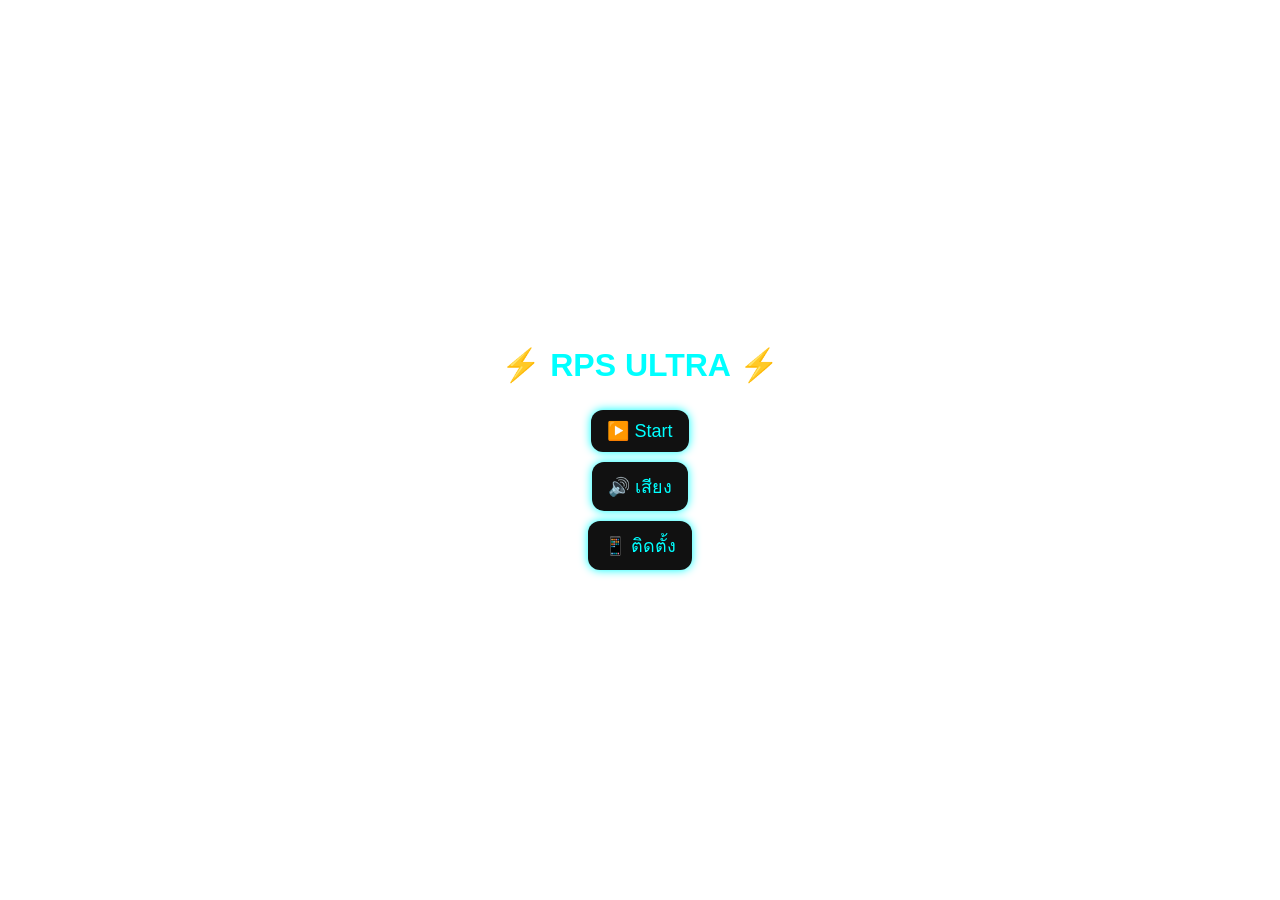
<file: Index.html>
<!DOCTYPE html>
<html lang="th">
<head>
<meta name="viewport" content="width=device-width, initial-scale=1.0">
<title>RPS ULTRA</title>

<link rel="manifest" href="manifest.json">

<style>
body{
  margin:0;
  font-family:Arial;
  background: radial-gradient(circle,#000,#020024);
  color:#0ff;
  text-align:center;
}

/* MENU */
#menu{
  position:fixed;
  inset:0;
  display:flex;
  flex-direction:column;
  justify-content:center;
  align-items:center;
}

#game{ display:none; }

button{
  font-size:18px;
  padding:10px 16px;
  margin:5px;
  border-radius:12px;
  border:none;
  background:#111;
  color:#0ff;
  box-shadow:0 0 10px #0ff;
}

/* hand 3D */
#hand{
  font-size:90px;
  margin:20px;
  transform:rotateY(0deg);
  transition:0.6s;
}
.spin{ transform:rotateY(720deg); }

</style>
</head>

<body>

<div id="menu">
  <h1>⚡ RPS ULTRA ⚡</h1>
  <button onclick="startGame()">▶️ Start</button>
  <button onclick="toggleSound()">🔊 เสียง</button>
  <button onclick="installApp()">📱 ติดตั้ง</button>
</div>

<div id="game">
  <h2 id="count">3</h2>
  <div id="hand">❔</div>

  <button onclick="pick('rock')">✊</button>
  <button onclick="pick('paper')">✋</button>
  <button onclick="pick('scissors')">✌️</button>
</div>

<audio id="beep" src="https://actions.google.com/sounds/v1/alarms/beep_short.ogg"></audio>
<audio id="boom" src="https://actions.google.com/sounds/v1/explosions/explosion.ogg"></audio>

<script>
let choice=null, ready=false, revealed=false;
let soundOn=true;

// start
function startGame(){
  menu.style.display="none";
  game.style.display="block";
  start();
}

function toggleSound(){
  soundOn=!soundOn;
  alert(soundOn?"🔊 เปิดเสียง":"🔇 ปิดเสียง");
}

// game loop
function start(){
  choice=null; ready=false; revealed=false;

  let t=3;
  const loop=setInterval(()=>{
    count.innerText=t;
    play("beep");
    t--;

    if(t<0){
      clearInterval(loop);
      count.innerText="GO!";
      ready=true;
    }
  },1000);
}

function pick(c){
  if(choice) return;
  choice=c;
}

// 📲 เขย่าเบาๆติด
let last=0;
window.addEventListener("devicemotion",(e)=>{
  if(!ready || revealed) return;

  const a=e.accelerationIncludingGravity;
  const total=Math.abs(a.x)+Math.abs(a.y)+Math.abs(a.z);
  const now=Date.now();

  if(total>10 && now-last>300){
    last=now;
    reveal();
  }
});

// tap fallback
document.body.addEventListener("click",()=>{
  if(ready) reveal();
});

// reveal
function reveal(){
  if(revealed) return;
  revealed=true;

  hand.innerText=choice?emoji(choice):"❌";
  hand.classList.add("spin");

  play("boom");

  setTimeout(()=>{
    hand.classList.remove("spin");
    start();
  },3000);
}

function emoji(c){
  return c==="rock"?"✊":c==="paper"?"✋":"✌️";
}

function play(id){
  if(!soundOn) return;
  const s=document.getElementById(id);
  s.currentTime=0;
  s.play();
}

// PWA install
let deferredPrompt;
window.addEventListener("beforeinstallprompt",(e)=>{
  e.preventDefault();
  deferredPrompt=e;
});

function installApp(){
  if(deferredPrompt){
    deferredPrompt.prompt();
  }else{
    alert("เพิ่มไปหน้าจอหลักได้จาก browser");
  }
}

// service worker
if("serviceWorker" in navigator){
  navigator.serviceWorker.register("sw.js");
}
</script>

</body>
</html>
</file>
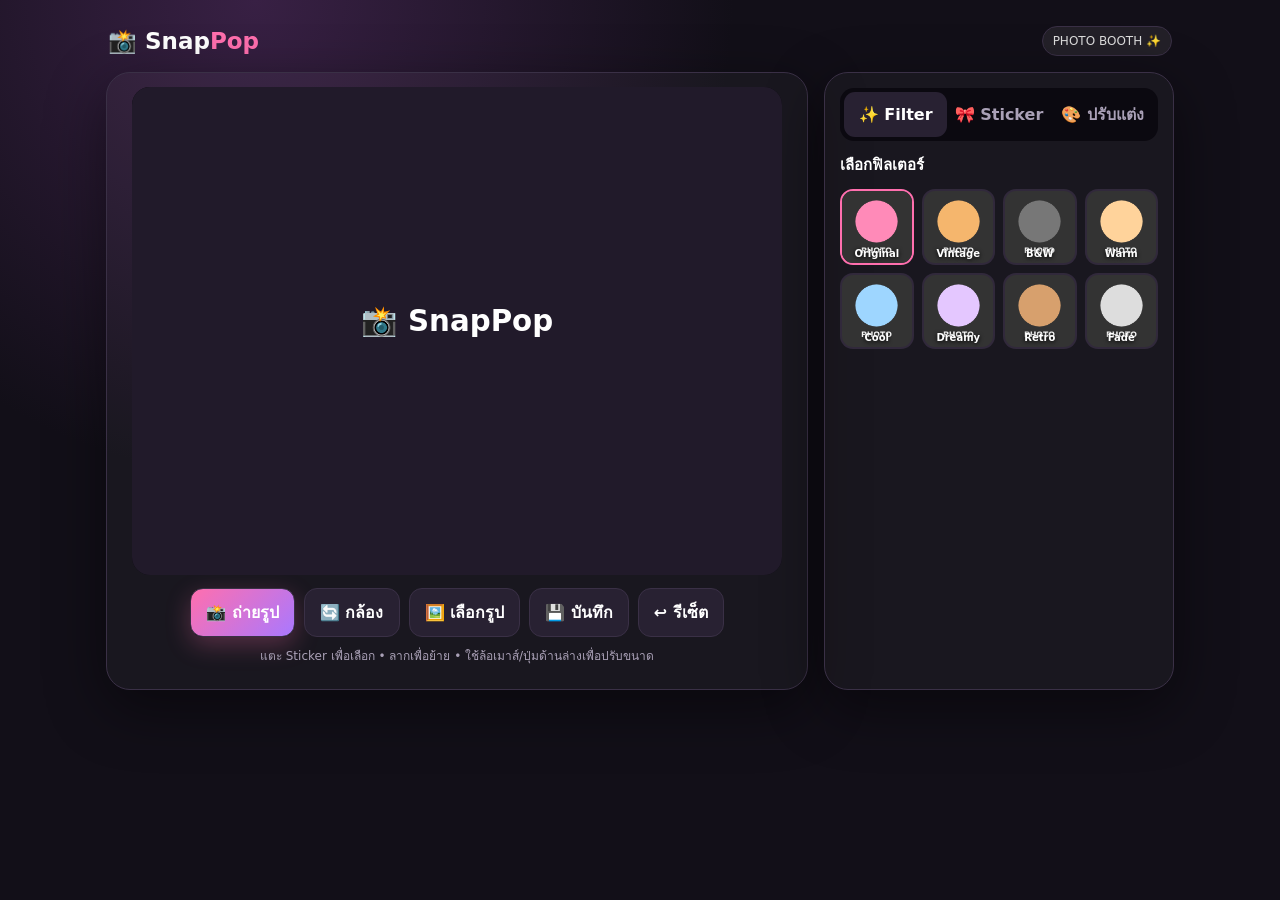
<file: index.html>
<!DOCTYPE html>
<html lang="th">
<head>
<meta charset="UTF-8">
<meta name="viewport" content="width=device-width,initial-scale=1,viewport-fit=cover">
<meta name="theme-color" content="#17131f">
<title>SnapPop — Photo Booth</title>
<style>
:root{
  --bg:#120f18;--panel:#1d1825;--panel2:#282132;--text:#fff;--muted:#aaa1b7;
  --pink:#ff6fae;--purple:#a978ff;--line:#3a3046;--shadow:0 18px 60px #0007;
}
*{box-sizing:border-box}body{margin:0;background:radial-gradient(circle at 20% 0%,#382044,transparent 35%),var(--bg);color:var(--text);font-family:system-ui,-apple-system,Segoe UI,sans-serif}
button,input{font:inherit}button{cursor:pointer;border:0;color:inherit}
.app{min-height:100vh;max-width:1100px;margin:auto;padding:16px}
header{display:flex;align-items:center;justify-content:space-between;padding:10px 2px 16px}
.logo{font-size:23px;font-weight:900}.logo span{color:var(--pink)}
.badge{font-size:12px;color:#ddd;background:#ffffff12;border:1px solid var(--line);padding:7px 10px;border-radius:999px}
.layout{display:grid;grid-template-columns:minmax(0,1fr) 350px;gap:16px}
.stage,.controls{background:#ffffff08;border:1px solid var(--line);border-radius:24px;box-shadow:var(--shadow)}
.stage{padding:14px;display:flex;flex-direction:column;align-items:center}
.canvasWrap{width:min(100%,650px);aspect-ratio:4/3;background:#09080c;border-radius:18px;overflow:hidden;position:relative}
canvas{width:100%;height:100%;display:block;touch-action:none}
.video{display:none}
.actions{display:flex;flex-wrap:wrap;gap:9px;justify-content:center;margin-top:13px}
.btn{background:var(--panel2);padding:11px 15px;border-radius:13px;border:1px solid var(--line);font-weight:700}
.btn.primary{background:linear-gradient(135deg,var(--pink),var(--purple));box-shadow:0 8px 25px #ff6fae44}
.btn:active{transform:scale(.97)}
.controls{padding:15px;overflow:hidden}
.tabs{display:flex;background:#0b0910;border-radius:14px;padding:4px;margin-bottom:12px}
.tab{flex:1;padding:10px 4px;border-radius:11px;background:transparent;color:var(--muted);font-weight:800}
.tab.active{background:var(--panel2);color:#fff}
.panel{display:none}.panel.active{display:block}
h3{margin:5px 0 12px;font-size:15px}.grid{display:grid;grid-template-columns:repeat(4,1fr);gap:8px}
.filter{height:76px;border-radius:13px;background:#31293b;border:2px solid transparent;overflow:hidden;padding:0;position:relative}
.filter.active{border-color:var(--pink)}.filter canvas{height:100%;width:100%;object-fit:cover}
.filter b{position:absolute;bottom:4px;left:0;right:0;font-size:10px;text-shadow:0 1px 4px #000}
.stickers{display:grid;grid-template-columns:repeat(5,1fr);gap:7px}
.sticker{font-size:27px;background:var(--panel2);border:1px solid var(--line);border-radius:12px;padding:9px}
.row{display:flex;gap:8px}.row>*{flex:1}
input[type=text]{width:100%;padding:12px;border-radius:12px;border:1px solid var(--line);background:#0d0a12;color:#fff;outline:none}
.range{margin:13px 0}.range label{display:flex;justify-content:space-between;color:var(--muted);font-size:12px;margin-bottom:5px}
input[type=range]{width:100%;accent-color:var(--pink)}
.hint{color:var(--muted);font-size:12px;line-height:1.5;margin:10px 2px}
.overlay{position:fixed;inset:0;background:#000b;display:none;align-items:center;justify-content:center;z-index:20;padding:20px}
.modal{background:var(--panel);border:1px solid var(--line);border-radius:22px;padding:20px;width:min(420px,100%);text-align:center}
.count{font-size:90px;font-weight:1000}
#file{display:none}
@media(max-width:800px){.layout{grid-template-columns:1fr}.controls{order:2}.stage{order:1}.grid{grid-template-columns:repeat(4,1fr)}}
</style>
</head>
<body>
<div class="app">
<header><div class="logo">📸 Snap<span>Pop</span></div><div class="badge">PHOTO BOOTH ✨</div></header>

<div class="layout">
<section class="stage">
  <div class="canvasWrap"><canvas id="canvas"></canvas><video id="video" class="video" autoplay playsinline></video></div>
  <div class="actions">
    <button class="btn primary" id="capture">📸 ถ่ายรูป</button>
    <button class="btn" id="flip">🔄 กล้อง</button>
    <label class="btn" for="file">🖼️ เลือกรูป</label><input id="file" type="file" accept="image/*">
    <button class="btn" id="download">💾 บันทึก</button>
    <button class="btn" id="clear">↩️ รีเซ็ต</button>
  </div>
  <div class="hint">แตะ Sticker เพื่อเลือก • ลากเพื่อย้าย • ใช้ล้อเมาส์/ปุ่มด้านล่างเพื่อปรับขนาด</div>
</section>

<aside class="controls">
  <div class="tabs">
    <button class="tab active" data-tab="filters">✨ Filter</button>
    <button class="tab" data-tab="stickers">🎀 Sticker</button>
    <button class="tab" data-tab="edit">🎨 ปรับแต่ง</button>
  </div>

  <div id="filters" class="panel active">
    <h3>เลือกฟิลเตอร์</h3><div class="grid" id="filterGrid"></div>
  </div>

  <div id="stickers" class="panel">
    <h3>เลือก Sticker</h3>
    <div class="stickers" id="stickerGrid"></div>
    <div class="actions"><button class="btn" id="smaller">➖ เล็กลง</button><button class="btn" id="bigger">➕ ใหญ่ขึ้น</button><button class="btn" id="deleteSticker">🗑️ ลบ</button></div>
    <h3 style="margin-top:18px">เพิ่มข้อความ</h3>
    <div class="row"><input id="textInput" type="text" placeholder="พิมพ์ข้อความ..."><button class="btn primary" id="addText">เพิ่ม</button></div>
  </div>

  <div id="edit" class="panel">
    <h3>ปรับภาพ</h3>
    <div class="range"><label>☀️ ความสว่าง <span id="brightVal">100%</span></label><input id="bright" type="range" min="50" max="150" value="100"></div>
    <div class="range"><label>◐ Contrast <span id="contrastVal">100%</span></label><input id="contrast" type="range" min="50" max="150" value="100"></div>
    <div class="range"><label>🌈 Saturation <span id="satVal">100%</span></label><input id="sat" type="range" min="0" max="200" value="100"></div>
    <h3>กรอบรูป</h3>
    <div class="row"><button class="btn" data-frame="none">ไม่มี</button><button class="btn" data-frame="white">🤍 ขาว</button><button class="btn" data-frame="pink">💗 ชมพู</button></div>
  </div>
</aside>
</div>
</div>

<div class="overlay" id="countOverlay"><div class="modal"><div>เตรียมตัวนะ! 📸</div><div class="count" id="count">3</div></div></div>

<script>
const canvas=document.getElementById('canvas'),ctx=canvas.getContext('2d');
const video=document.getElementById('video'), file=document.getElementById('file');
let stream=null,facing='user',sourceImg=null,filter='normal',selected=null,frame='none';
let brightness=100,contrast=100,saturation=100;
let objects=[];

const filters=[
 ['normal','Original','none'],['vintage','Vintage','sepia(.35) contrast(1.05)'],['mono','B&W','grayscale(1) contrast(1.1)'],
 ['warm','Warm','sepia(.18) saturate(1.3)'],['cool','Cool','hue-rotate(18deg) saturate(1.15)'],['dream','Dreamy','brightness(1.08) saturate(.75)'],
 ['retro','Retro','sepia(.22) contrast(1.18) saturate(1.2)'],['fade','Fade','brightness(1.12) contrast(.88) saturate(.7)']
];
const stickerList=['❤️','💖','✨','⭐','🌸','🎀','👑','🦋','🐶','🐱','🍓','🍒','🍩','☁️','🌈','💫','🥰','😎','🔥','💗'];

function resize(){const r=canvas.getBoundingClientRect(); const w=Math.max(1,Math.round(r.width*devicePixelRatio)),h=Math.max(1,Math.round(r.height*devicePixelRatio)); if(canvas.width!==w||canvas.height!==h){canvas.width=w;canvas.height=h}draw()}
window.addEventListener('resize',resize);

function fit(img,w,h){let s=Math.max(w/img.width,h/img.height);return {w:img.width*s,h:img.height*s,x:(w-img.width*s)/2,y:(h-img.height*s)/2}}
function draw(){
 const w=canvas.width,h=canvas.height;ctx.clearRect(0,0,w,h);ctx.save();
 ctx.fillStyle='#08070b';ctx.fillRect(0,0,w,h);
 let img=sourceImg;
 if(img){
   let d=fit(img,w,h);
   ctx.filter=`${filterCSS()} brightness(${brightness}%) contrast(${contrast}%) saturate(${saturation}%)`;
   ctx.drawImage(img,d.x,d.y,d.w,d.h);ctx.filter='none';
 }else if(stream){
   ctx.save(); if(facing==='user'){ctx.translate(w,0);ctx.scale(-1,1)}
   let d=fit(video,w,h);ctx.filter=`${filterCSS()} brightness(${brightness}%) contrast(${contrast}%) saturate(${saturation}%)`;
   ctx.drawImage(video,d.x,d.y,d.w,d.h);ctx.restore();ctx.filter='none';
 }else{ctx.fillStyle='#211a2a';ctx.fillRect(0,0,w,h);ctx.fillStyle='#fff';ctx.textAlign='center';ctx.font=`700 ${Math.min(w,h)*.06}px system-ui`;ctx.fillText('📸 SnapPop',w/2,h/2)}
 objects.forEach((o,i)=>{ctx.save();ctx.translate(o.x,o.y);ctx.rotate(o.r);ctx.font=`${o.size}px system-ui`;ctx.textAlign='center';ctx.textBaseline='middle';ctx.shadowColor='#0008';ctx.shadowBlur=o===selected?10:4;ctx.fillText(o.text,0,0);if(o===selected){ctx.strokeStyle='#ff6fae';ctx.lineWidth=3;ctx.beginPath();ctx.arc(0,0,o.size*.62,0,Math.PI*2);ctx.stroke()}ctx.restore()});
 if(frame!=='none'){ctx.strokeStyle=frame==='white'?'#fff':'#ff6fae';ctx.lineWidth=Math.max(12,w*.025);ctx.strokeRect(ctx.lineWidth/2,ctx.lineWidth/2,w-ctx.lineWidth,h-ctx.lineWidth)}
 ctx.restore();
}
function filterCSS(){return filters.find(x=>x[0]===filter)?.[2]||'none'}

const fg=document.getElementById('filterGrid');
filters.forEach(f=>{let b=document.createElement('button');b.className='filter'+(f[0]===filter?' active':'');b.innerHTML='<canvas></canvas><b>'+f[1]+'</b>';b.onclick=()=>{filter=f[0];document.querySelectorAll('.filter').forEach(x=>x.classList.remove('active'));b.classList.add('active');draw()};fg.appendChild(b)});
const sg=document.getElementById('stickerGrid');
stickerList.forEach(s=>{let b=document.createElement('button');b.className='sticker';b.textContent=s;b.onclick=()=>{let o={text:s,x:canvas.width/2,y:canvas.height/2,size:Math.min(canvas.width,canvas.height)*.12,r:0};objects.push(o);selected=o;draw()};sg.appendChild(b)});

document.querySelectorAll('.tab').forEach(t=>t.onclick=()=>{document.querySelectorAll('.tab').forEach(x=>x.classList.remove('active'));document.querySelectorAll('.panel').forEach(x=>x.classList.remove('active'));t.classList.add('active');document.getElementById(t.dataset.tab).classList.add('active')});
function bindRange(id,prop,val){let el=document.getElementById(id);el.oninput=()=>{window[prop]=+el.value;document.getElementById(id+'Val').textContent=el.value+'%';draw()}}bindRange('bright','brightness');bindRange('contrast','contrast');bindRange('sat','saturation');
document.querySelectorAll('[data-frame]').forEach(b=>b.onclick=()=>{frame=b.dataset.frame;draw()});
document.getElementById('bigger').onclick=()=>{if(selected){selected.size*=1.15;draw()}};document.getElementById('smaller').onclick=()=>{if(selected){selected.size/=1.15;draw()}};
document.getElementById('deleteSticker').onclick=()=>{if(selected){objects=objects.filter(o=>o!==selected);selected=null;draw()}};
document.getElementById('addText').onclick=()=>{let v=document.getElementById('textInput').value.trim();if(v){selected={text:v,x:canvas.width/2,y:canvas.height/2,size:Math.min(canvas.width,canvas.height)*.07,r:0};objects.push(selected);document.getElementById('textInput').value='';draw()}};

async function startCamera(){try{if(stream)stream.getTracks().forEach(t=>t.stop());stream=await navigator.mediaDevices.getUserMedia({video:{facingMode:facing},audio:false});video.srcObject=stream;sourceImg=null;draw()}catch(e){alert('เปิดกล้องไม่ได้ — ลองอนุญาต Camera ในเบราว์เซอร์ก่อนนะ')}} 
document.getElementById('flip').onclick=()=>{facing=facing==='user'?'environment':'user';startCamera()};
file.onchange=e=>{let f=e.target.files[0];if(!f)return;let im=new Image();im.onload=()=>{sourceImg=im;if(stream){stream.getTracks().forEach(t=>t.stop());stream=null}draw()};im.src=URL.createObjectURL(f)};

document.getElementById('capture').onclick=async()=>{
 if(!stream&&!sourceImg){await startCamera();return}
 const ov=document.getElementById('countOverlay'),c=document.getElementById('count');ov.style.display='flex';
 for(let i=3;i>0;i--){c.textContent=i;await new Promise(r=>setTimeout(r,700))}
 ov.style.display='none';
 if(stream){let temp=document.createElement('canvas');temp.width=canvas.width;temp.height=canvas.height;let tc=temp.getContext('2d');tc.save();if(facing==='user'){tc.translate(temp.width,0);tc.scale(-1,1)}let d=fit(video,temp.width,temp.height);tc.drawImage(video,d.x,d.y,d.w,d.h);tc.restore();let im=new Image();im.onload=()=>{sourceImg=im;stream.getTracks().forEach(t=>t.stop());stream=null;draw()};im.src=temp.toDataURL('image/png')}
};
document.getElementById('download').onclick=()=>{let a=document.createElement('a');a.download='snappop-photo.png';a.href=canvas.toDataURL('image/png');a.click()};
document.getElementById('clear').onclick=()=>{objects=[];selected=null;sourceImg=null;filter='normal';brightness=contrast=saturation=100;draw()};

let drag=null;
function pos(e){let r=canvas.getBoundingClientRect(),p=e.touches?e.touches[0]:e;return{x:(p.clientX-r.left)*devicePixelRatio,y:(p.clientY-r.top)*devicePixelRatio}}
canvas.addEventListener('pointerdown',e=>{let p=pos(e);selected=null;for(let i=objects.length-1;i>=0;i--){let o=objects[i],dx=p.x-o.x,dy=p.y-o.y;let q=Math.hypot(dx,dy);if(q<o.size*.7){selected=o;drag={dx:p.x-o.x,dy:p.y-o.y};break}}canvas.setPointerCapture(e.pointerId);draw()});
canvas.addEventListener('pointermove',e=>{if(selected&&drag){let p=pos(e);selected.x=p.x-drag.dx;selected.y=p.y-drag.dy;draw()}});
canvas.addEventListener('pointerup',()=>drag=null);
canvas.addEventListener('wheel',e=>{if(selected){e.preventDefault();selected.size*=e.deltaY<0?1.08:.92;draw()}},{passive:false});

function previewFilters(){
 document.querySelectorAll('.filter canvas').forEach((c,i)=>{c.width=200;c.height=130;let x=c.getContext('2d');x.fillStyle='#333';x.fillRect(0,0,c.width,c.height);x.fillStyle=['#ff8ab8','#f5b66d','#777','#ffd39b','#9ed6ff','#e4c7ff','#d7a06d','#ddd'][i];x.beginPath();x.arc(100,55,38,0,7);x.fill();x.fillStyle='#fff';x.font='bold 14px system-ui';x.textAlign='center';x.fillText('PHOTO',100,112)})
}
previewFilters();resize();startCamera();
</script>
</body>
</html>
</file>
